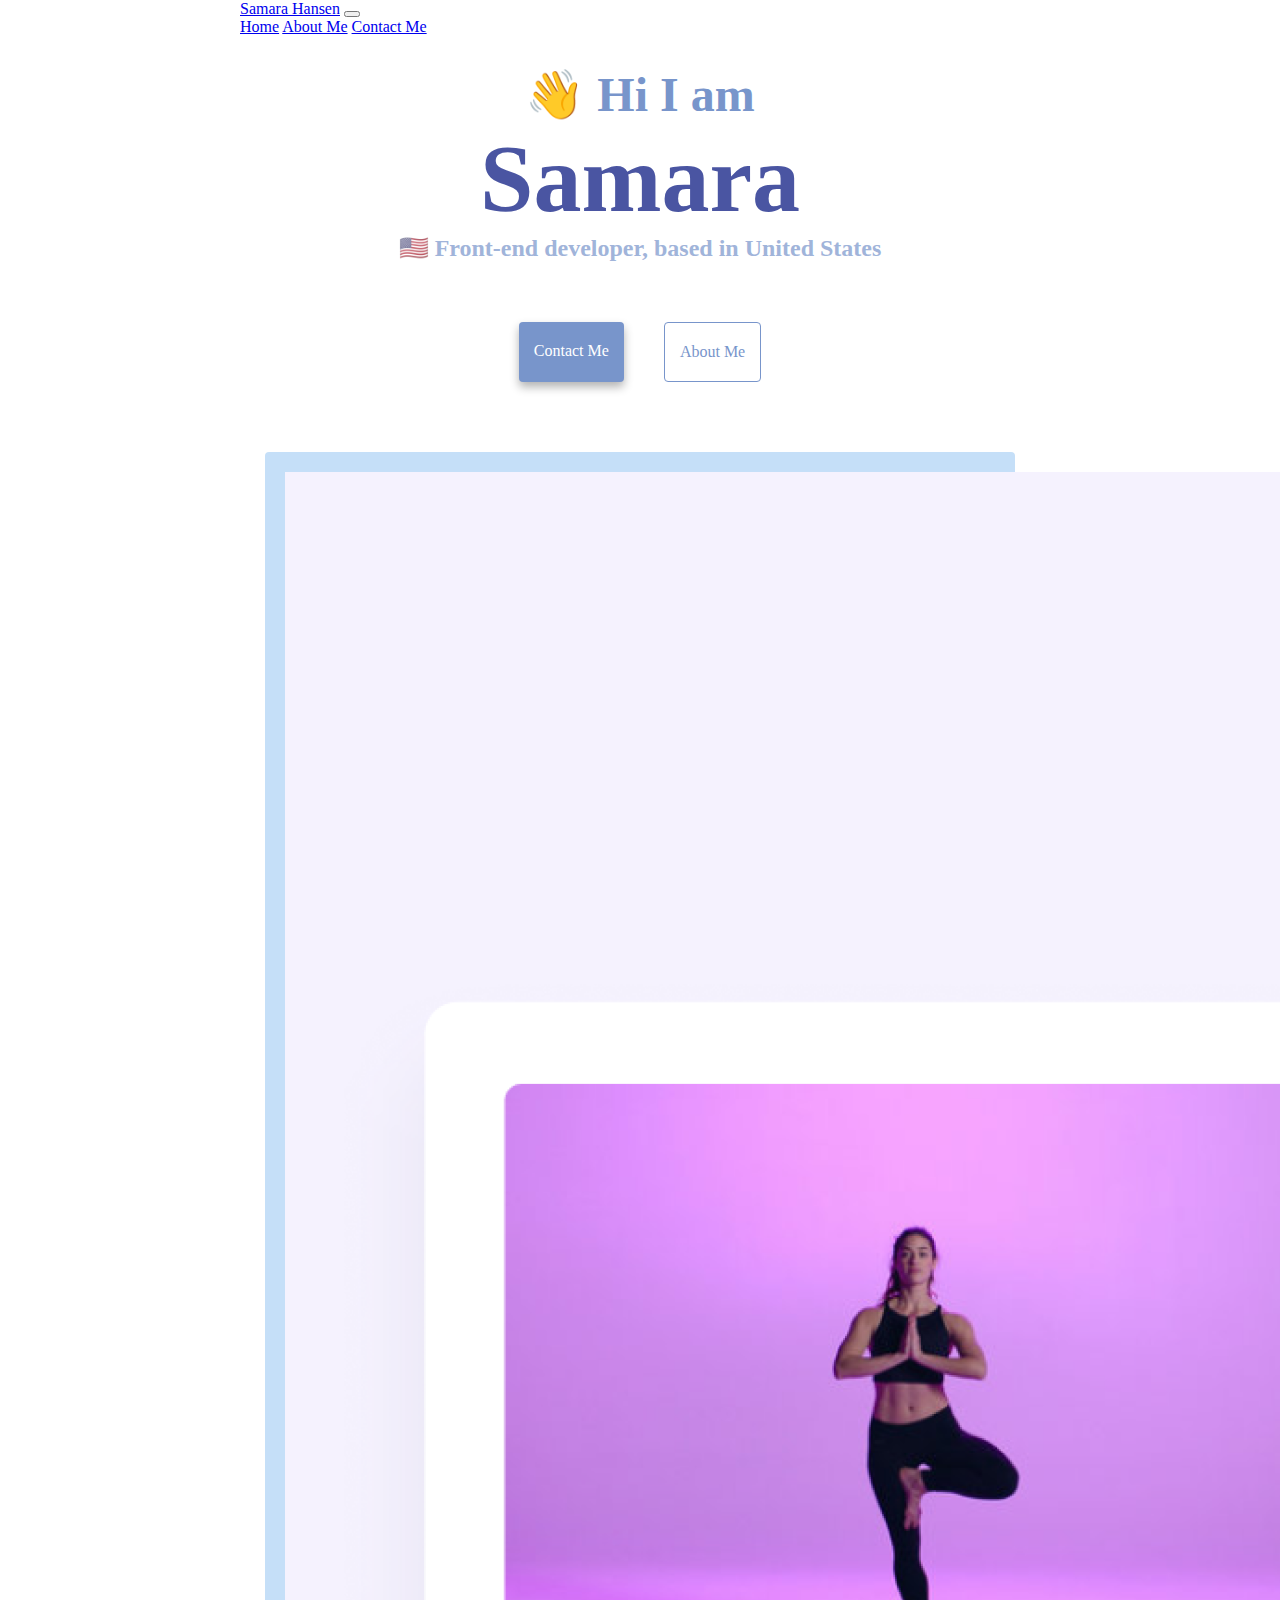
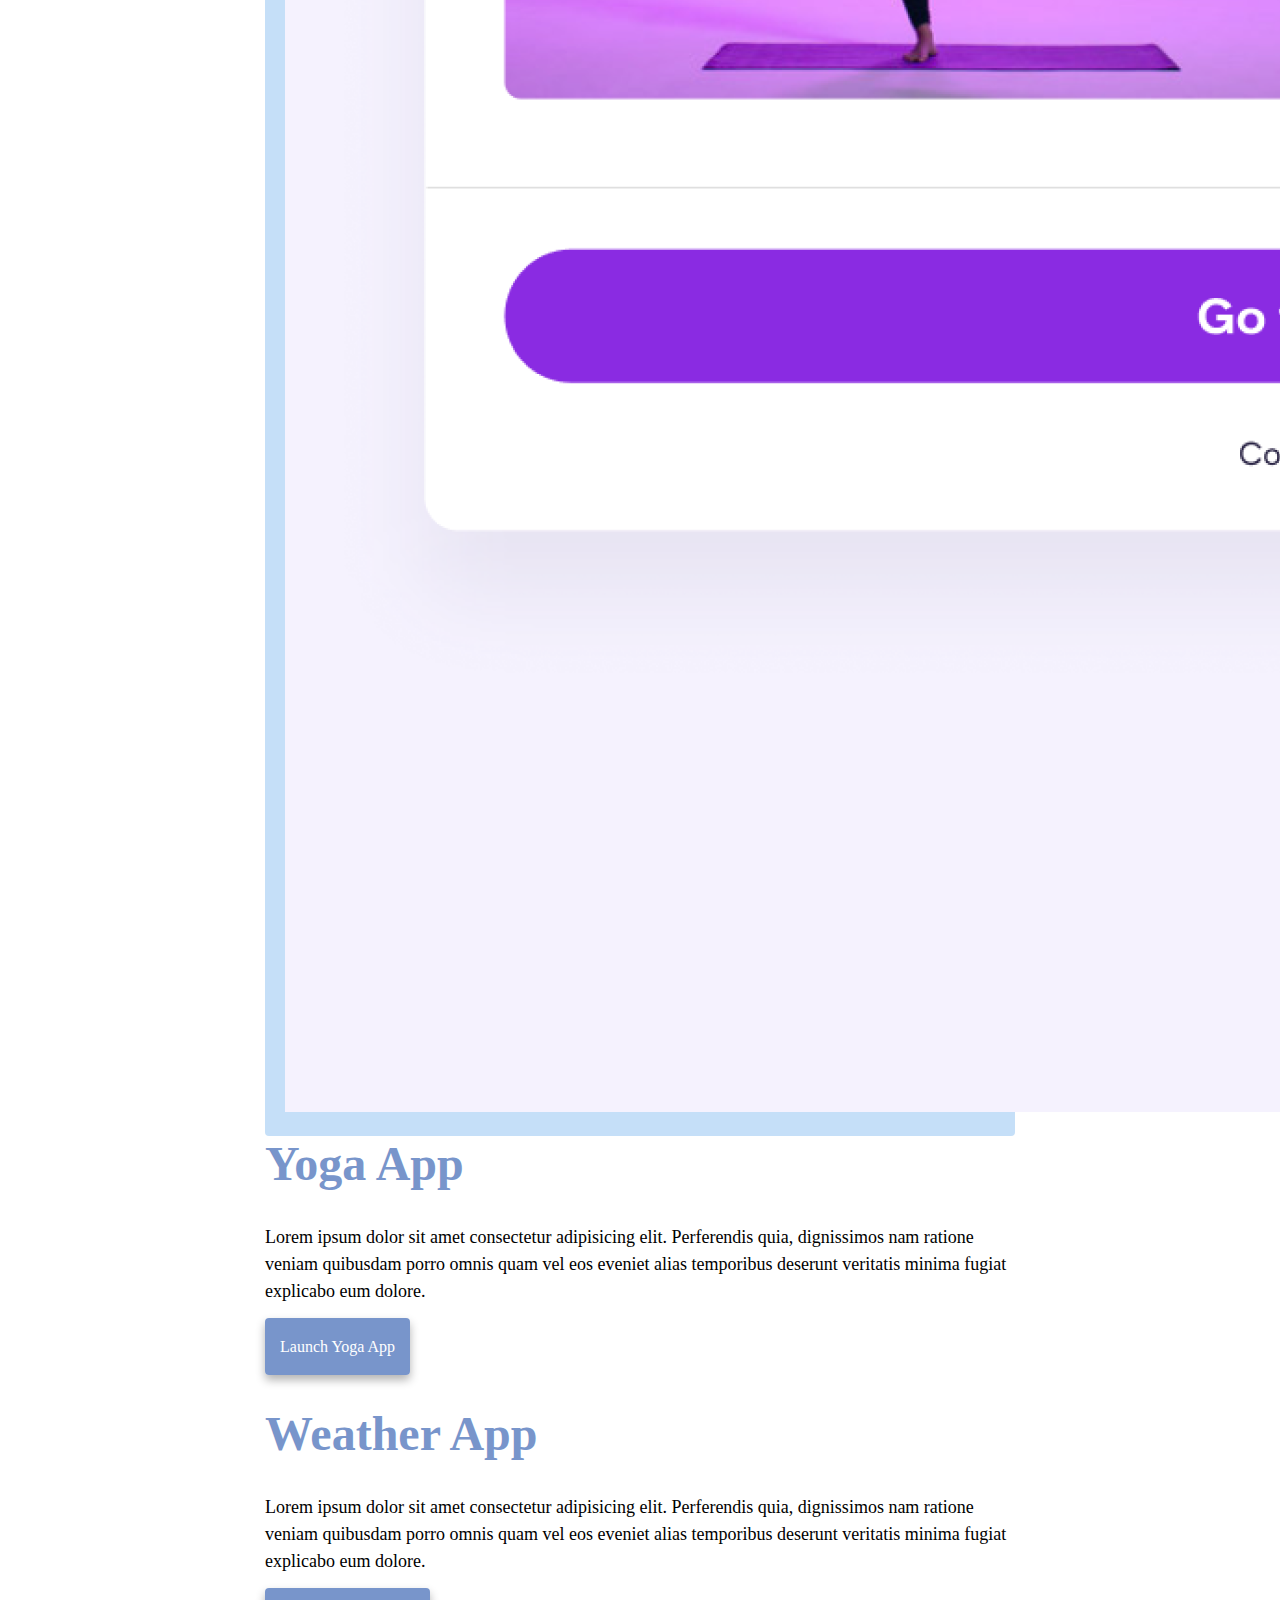
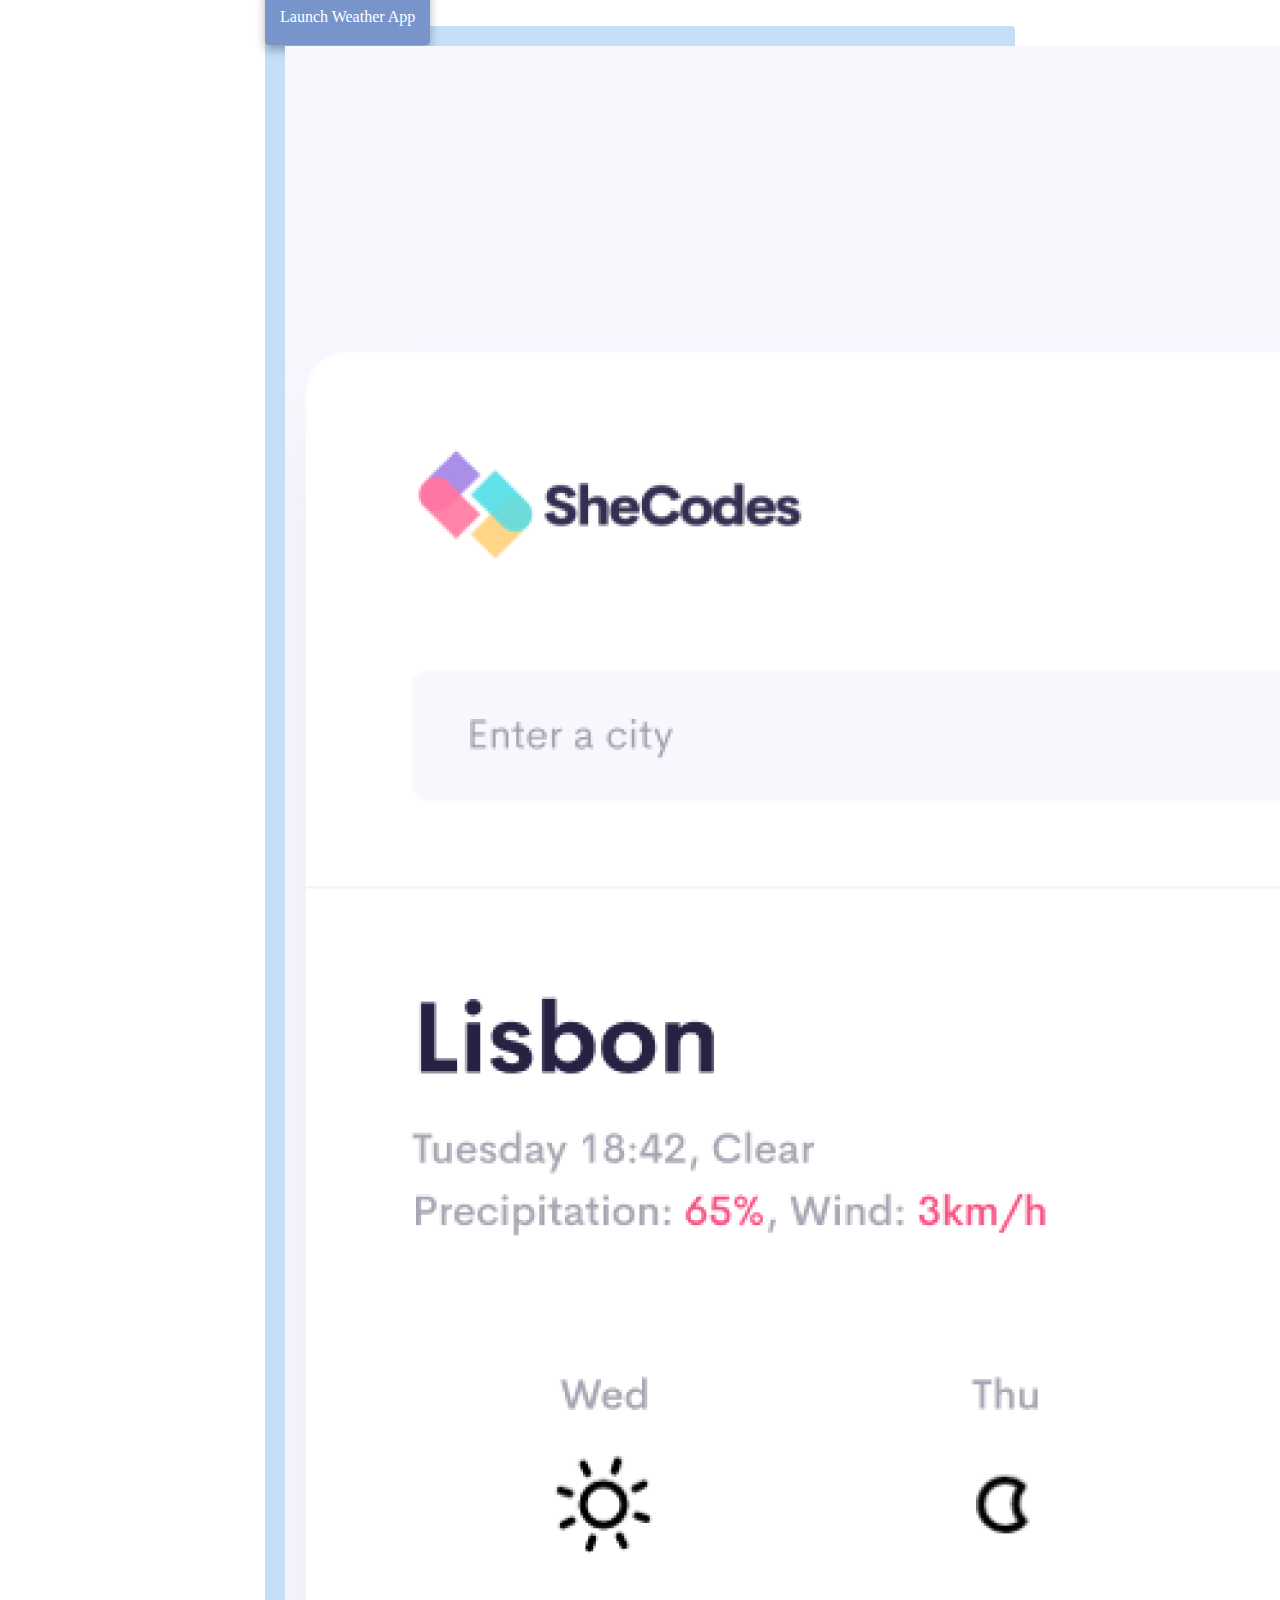
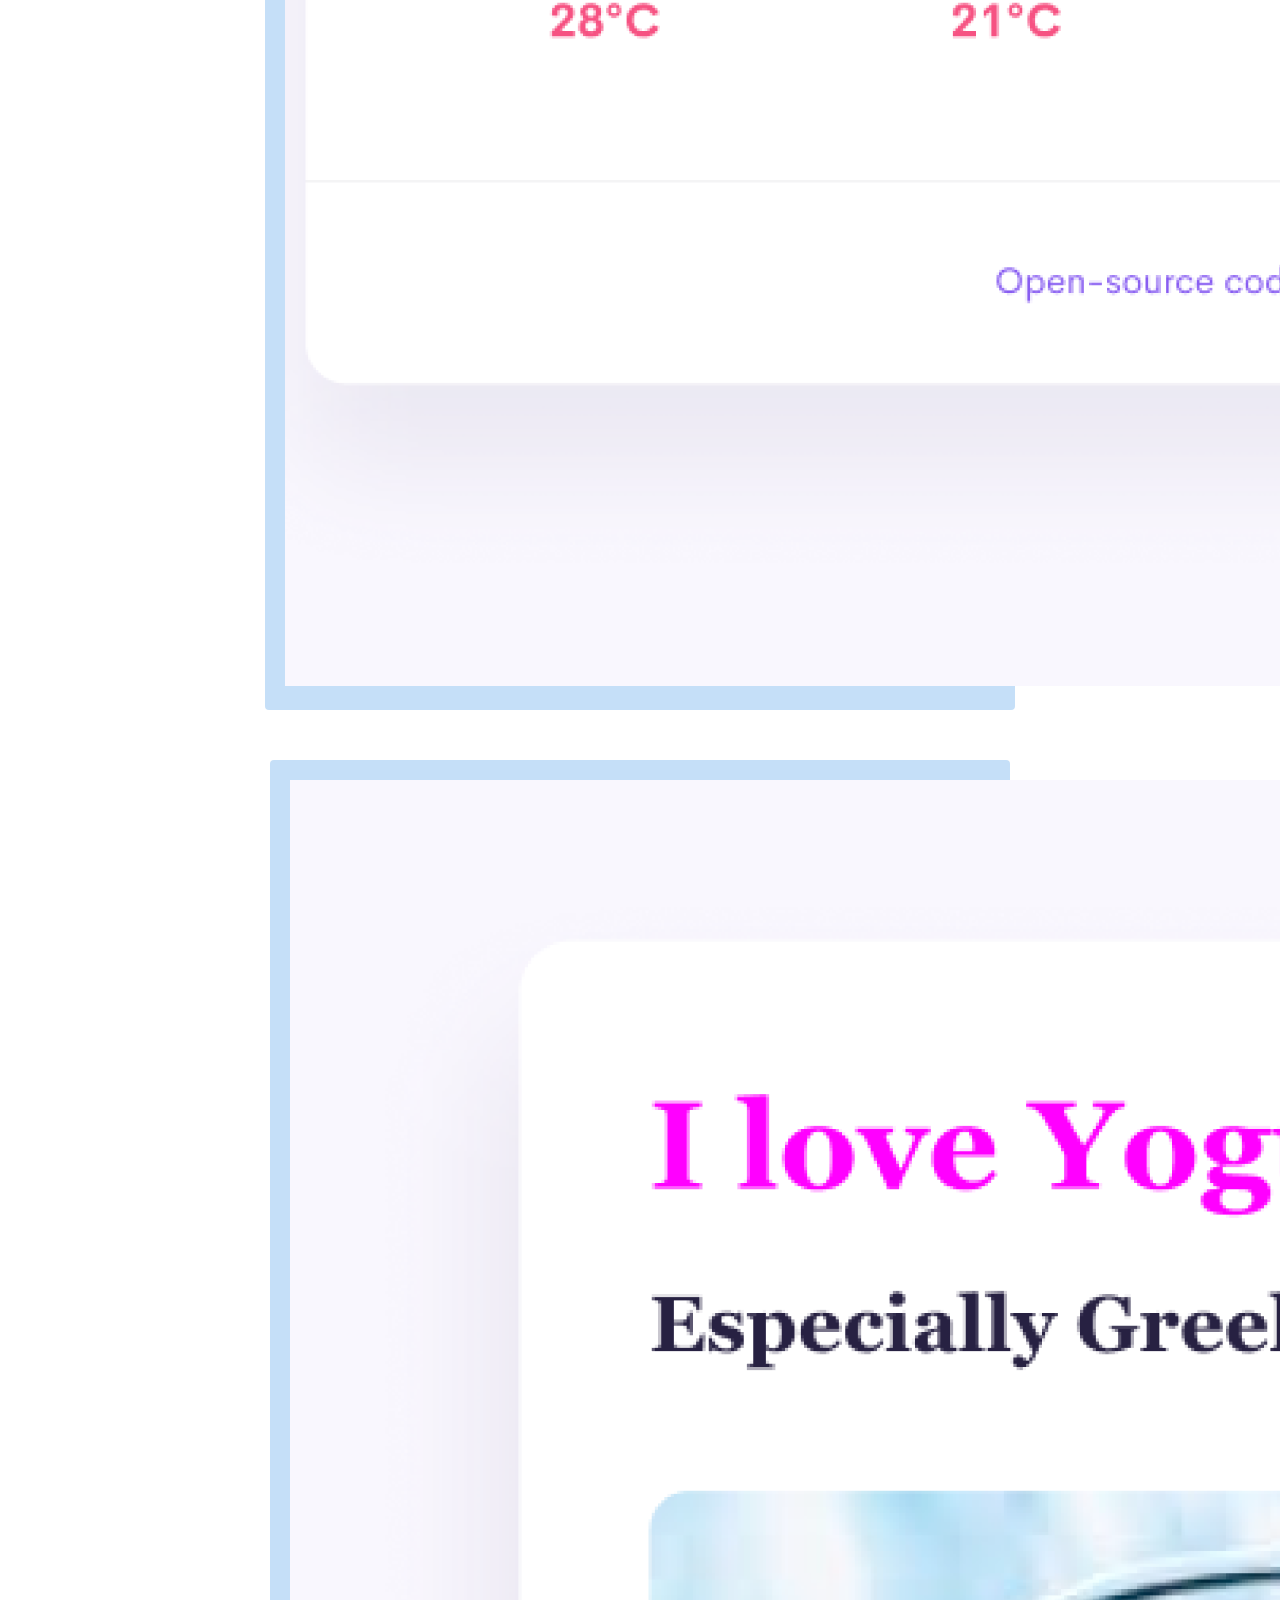
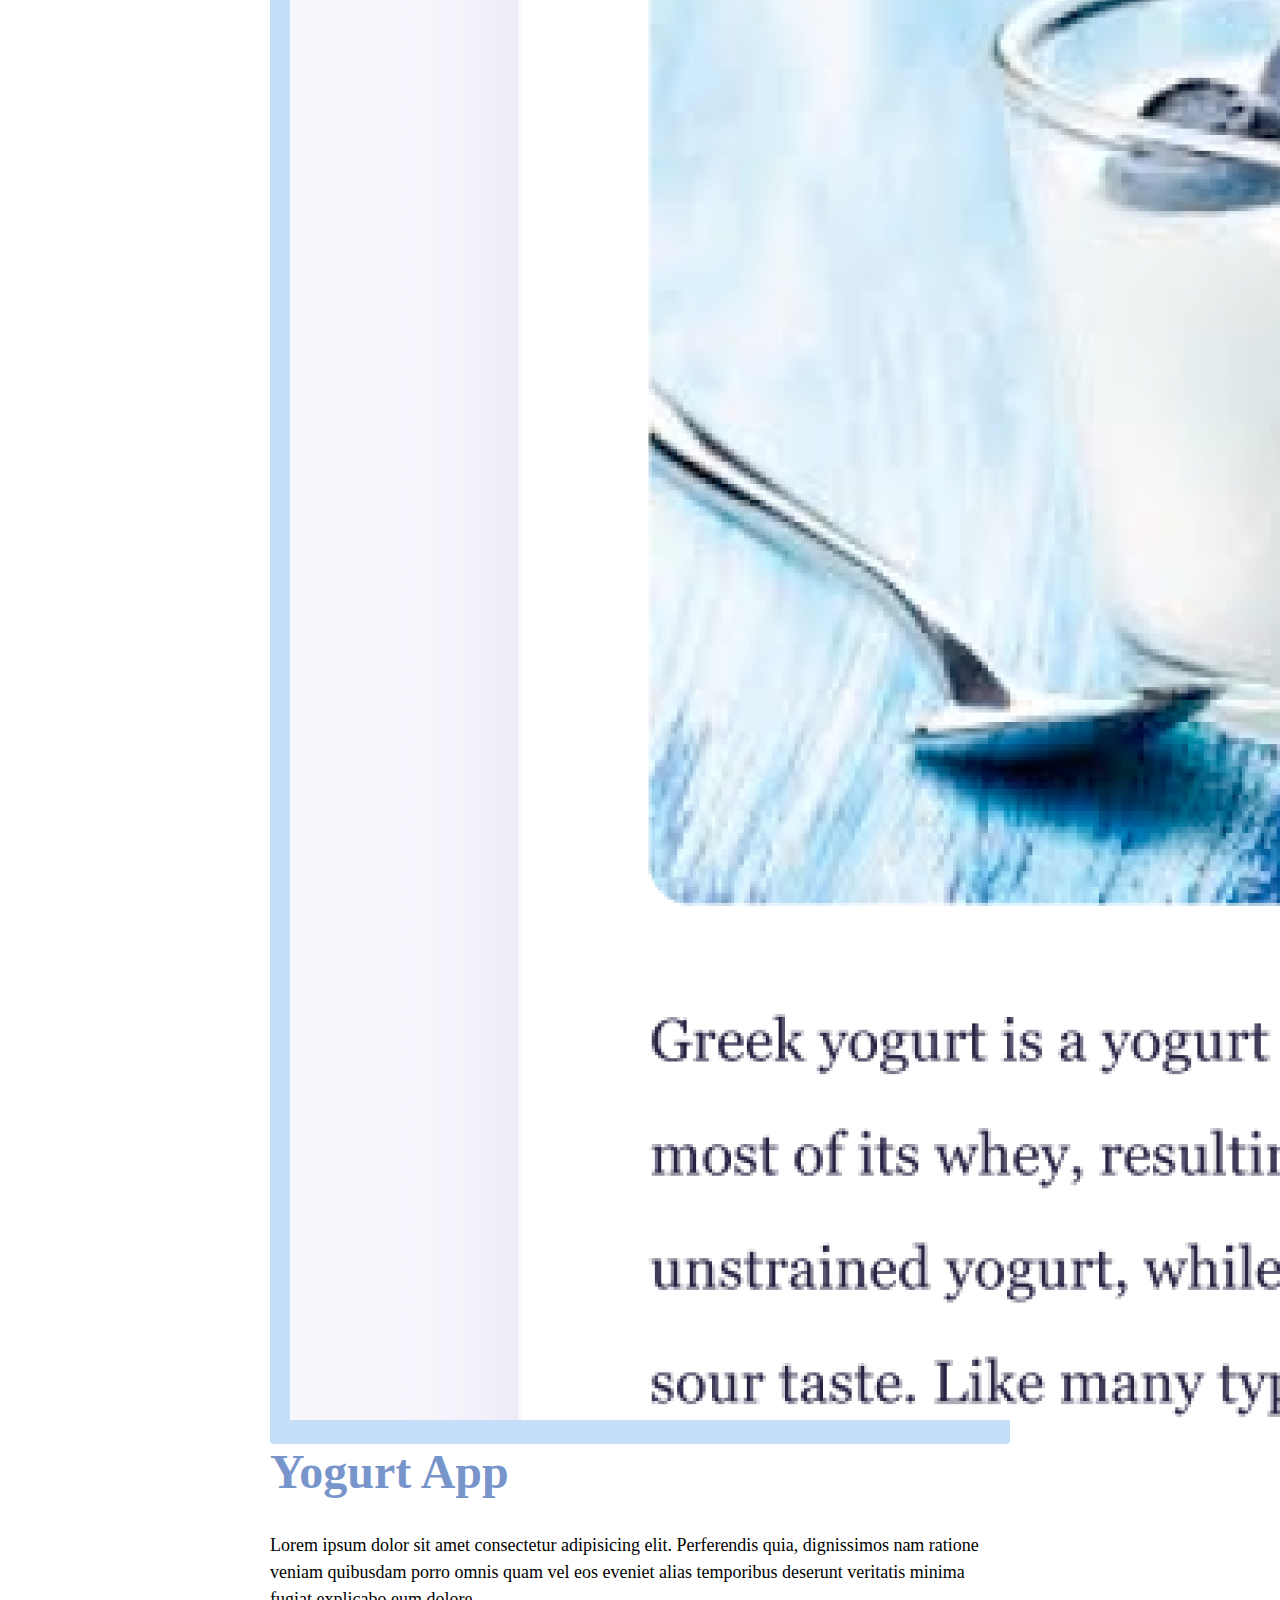
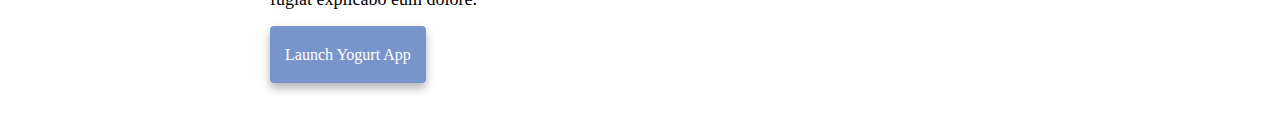
<file: index.html>
<!DOCTYPE html>
<html lang="en">
  <head>
    <meta charset="UTF-8" />
    <meta
      name="description"
      content="Samara Hansen is a front-end web developer based in the USA, with a wide variety of projects ranging from weather websites to information about croissants."
    />
    <meta http-equiv="X-UA-Compatible" content="IE=edge" />
    <meta name="viewport" content="width=device-width, initial-scale=1.0" />
    <title>Front-end web developer portfolio | Samara Hansen</title>
    <link
      href="https://cdn.jsdelivr.net/npm/bootstrap@5.3.0/dist/css/bootstrap.min.css"
      rel="stylesheet"
      integrity="sha384-9ndCyUaIbzAi2FUVXJi0CjmCapSmO7SnpJef0486qhLnuZ2cdeRhO02iuK6FUUVM"
      crossorigin="anonymous"
    />
    <link rel="stylesheet" href="source/styling.css" />
  </head>
  <body>
    <div class="containerSite">
      <div class="containerNavbar">
        <nav class="navbar navbar-expand-lg bg-body-tertiary">
          <div class="container-fluid">
            <a
              class="navbar-brand"
              href="index.html"
              title="Homepage of Samara Hansen Web Developer"
              >Samara Hansen</a
            >
            <button
              class="navbar-toggler"
              type="button"
              data-bs-toggle="collapse"
              data-bs-target="#navbarNavAltMarkup"
              aria-controls="navbarNavAltMarkup"
              aria-expanded="false"
              aria-label="Toggle navigation"
            >
              <span class="navbar-toggler-icon"></span>
            </button>
            <div class="collapse navbar-collapse" id="navbarNavAltMarkup">
              <div class="navbar-nav">
                <a
                  class="nav-link active"
                  aria-current="page"
                  href="index.html"
                  title="Go to homepage of Samara Hansen Web Developer"
                  >Home</a
                >
                <a
                  class="nav-link"
                  href="about.html"
                  title="Go to About Me page on Samara Hansen Web Developer"
                  >About Me</a
                >
                <a
                  class="nav-link"
                  href="about.html#contact"
                  title="Contact Samara Hansen Web Developer"
                  >Contact Me</a
                >
              </div>
            </div>
          </div>
        </nav>
        <div class="header"></div>
        <h2 class="center-text">👋 Hi I am</h2>
        <h1 class="center-text">Samara</h1>
        <h3 class="center-text">
          🇺🇸 Front-end developer, based in United States
        </h3>
        <div class="navigation-links">
          <a
            href="about.html#contact"
            class="contact-link"
            title="Contact Samara Hansen Web Developer"
            >Contact me</a
          >
          <a
            href="about.html"
            class="about-link"
            title="Go to About Me page on Samara Hansen Web Developer"
            >About me</a
          >
        </div>
      </div>
      <div class="containerExamples">
        <div class="row">
          <div class="col-sm-6 lightblue-background">
            <img
              src="media/yoga.png"
              class="img-fluid"
              alt="A picture of a yoga app."
            />
          </div>
          <div class="col-sm-6">
            <h2>Yoga App</h2>
            <p>
              Lorem ipsum dolor sit amet consectetur adipisicing elit.
              Perferendis quia, dignissimos nam ratione veniam quibusdam porro
              omnis quam vel eos eveniet alias temporibus deserunt veritatis
              minima fugiat explicabo eum dolore.
            </p>
            <a
              href="index.html"
              class="yoga-link"
              title="Launch Samara Hansen Web Developer yoga app"
              >Launch Yoga App</a
            >
          </div>
        </div>
        <div class="row">
          <div class="col-sm-6">
            <h2>Weather App</h2>
            <p>
              Lorem ipsum dolor sit amet consectetur adipisicing elit.
              Perferendis quia, dignissimos nam ratione veniam quibusdam porro
              omnis quam vel eos eveniet alias temporibus deserunt veritatis
              minima fugiat explicabo eum dolore.
            </p>
            <a
              href="index.html"
              class="weather-link"
              title="Launch Samara Hansen Web Developer weather app"
              >Launch Weather App</a
            >
          </div>
          <div class="col-sm-6 lightblue-background">
            <img
              src="media/weather.png"
              class="img-fluid"
              alt="A picture of a weather app."
            />
          </div>
          <div class="row">
            <div class="col-sm-6 lightblue-background">
              <img
                src="media/yogurt.png"
                class="img-fluid"
                alt="A picture of a yogurt website."
              />
            </div>
            <div class="col-sm-6">
              <h2>Yogurt App</h2>
              <p>
                Lorem ipsum dolor sit amet consectetur adipisicing elit.
                Perferendis quia, dignissimos nam ratione veniam quibusdam porro
                omnis quam vel eos eveniet alias temporibus deserunt veritatis
                minima fugiat explicabo eum dolore.
              </p>
              <a
                href="index.html"
                class="yogurt-link"
                title="Launch Samara Hansen Web Developer Yogurt website"
                >Launch Yogurt App</a
              >
            </div>
          </div>
        </div>
      </div>
    </div>
    <script
      src="https://cdn.jsdelivr.net/npm/bootstrap@5.3.0/dist/js/bootstrap.bundle.min.js"
      integrity="sha384-geWF76RCwLtnZ8qwWowPQNguL3RmwHVBC9FhGdlKrxdiJJigb/j/68SIy3Te4Bkz"
      crossorigin="anonymous"
    ></script>
  </body>
</html>
</file>
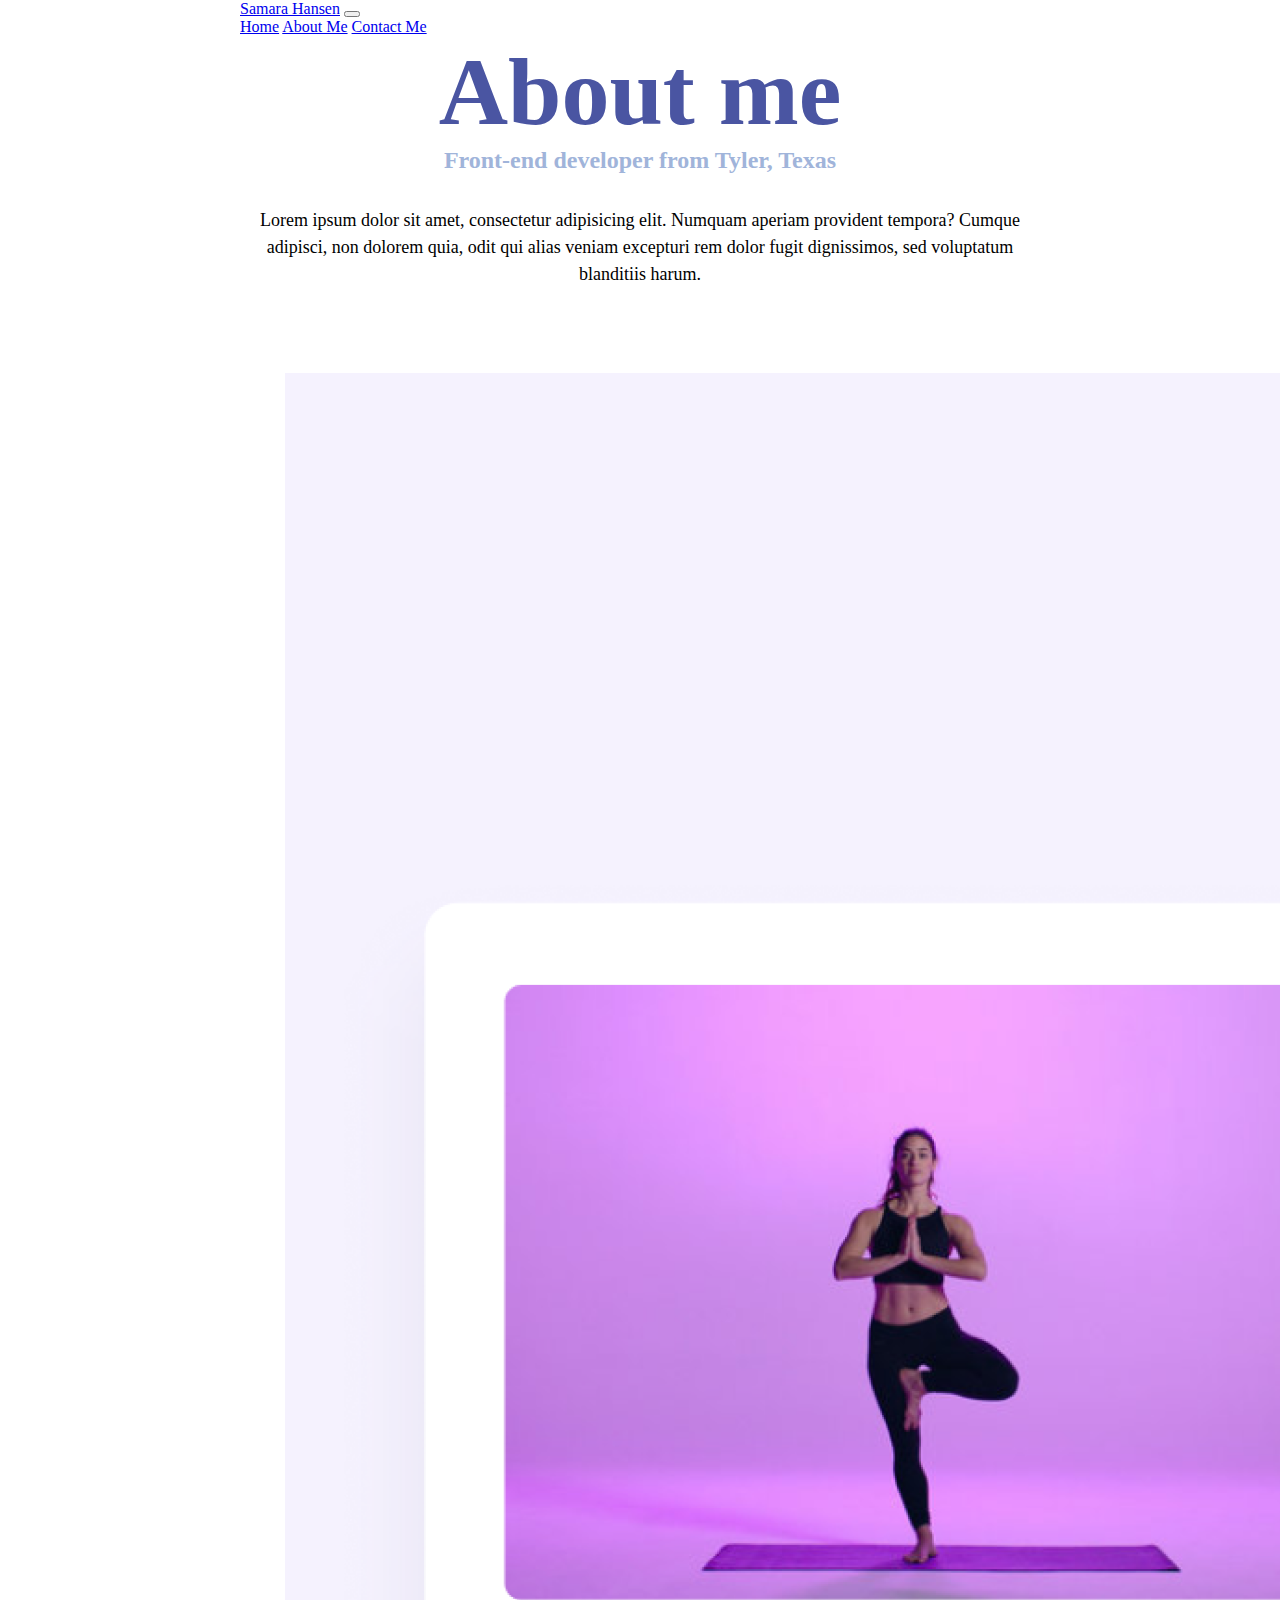
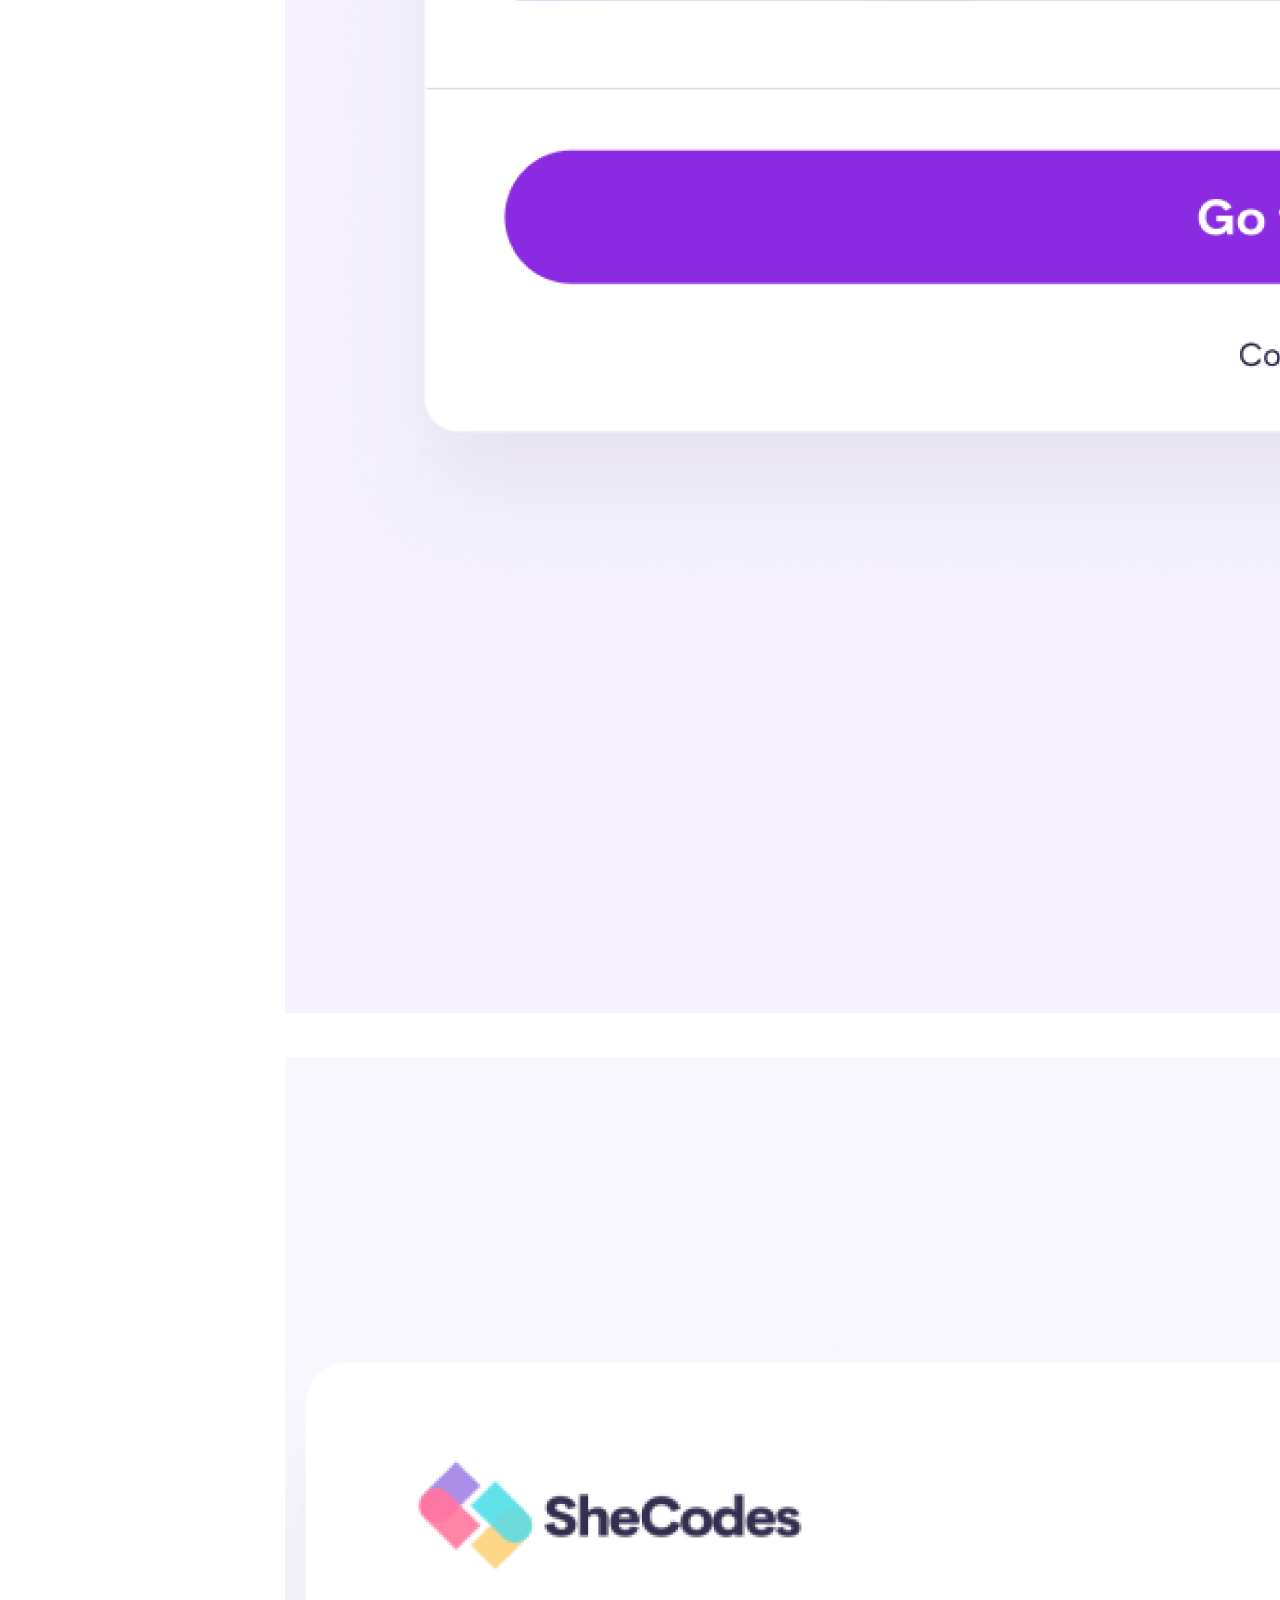
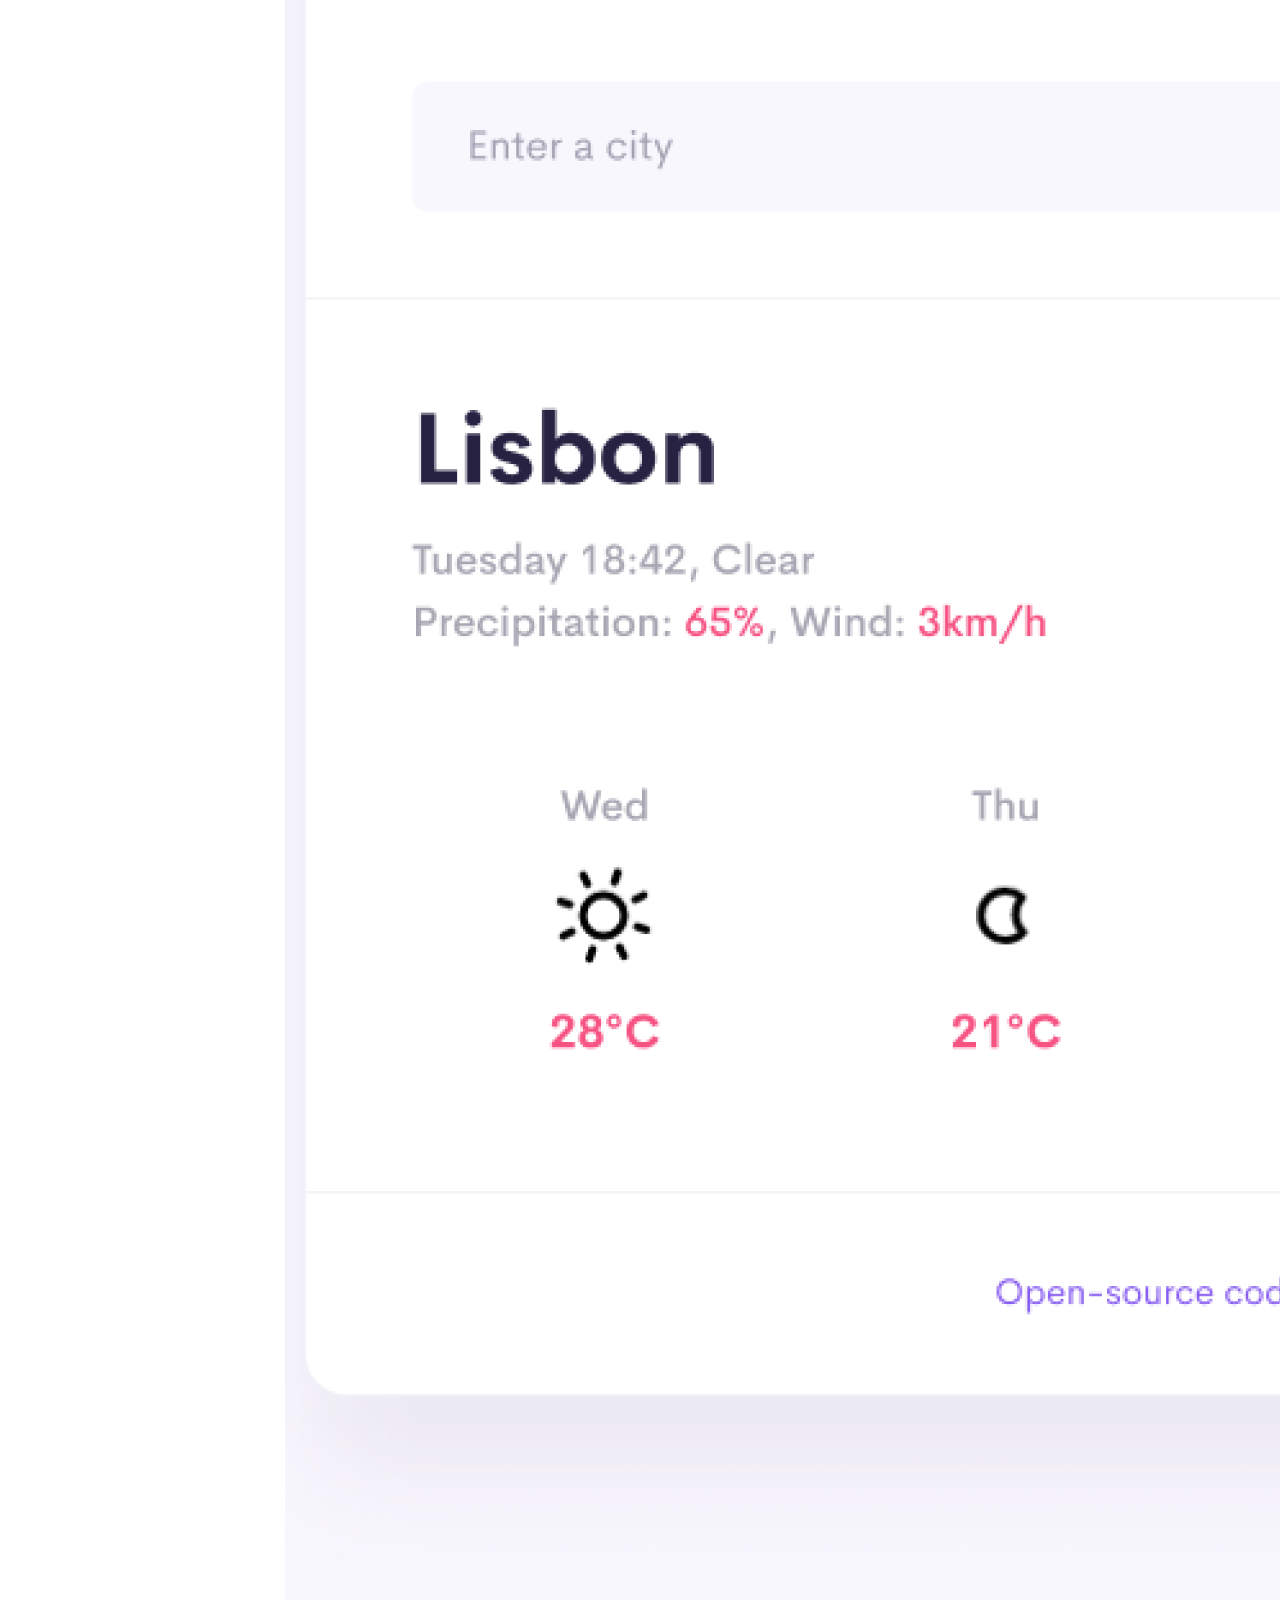
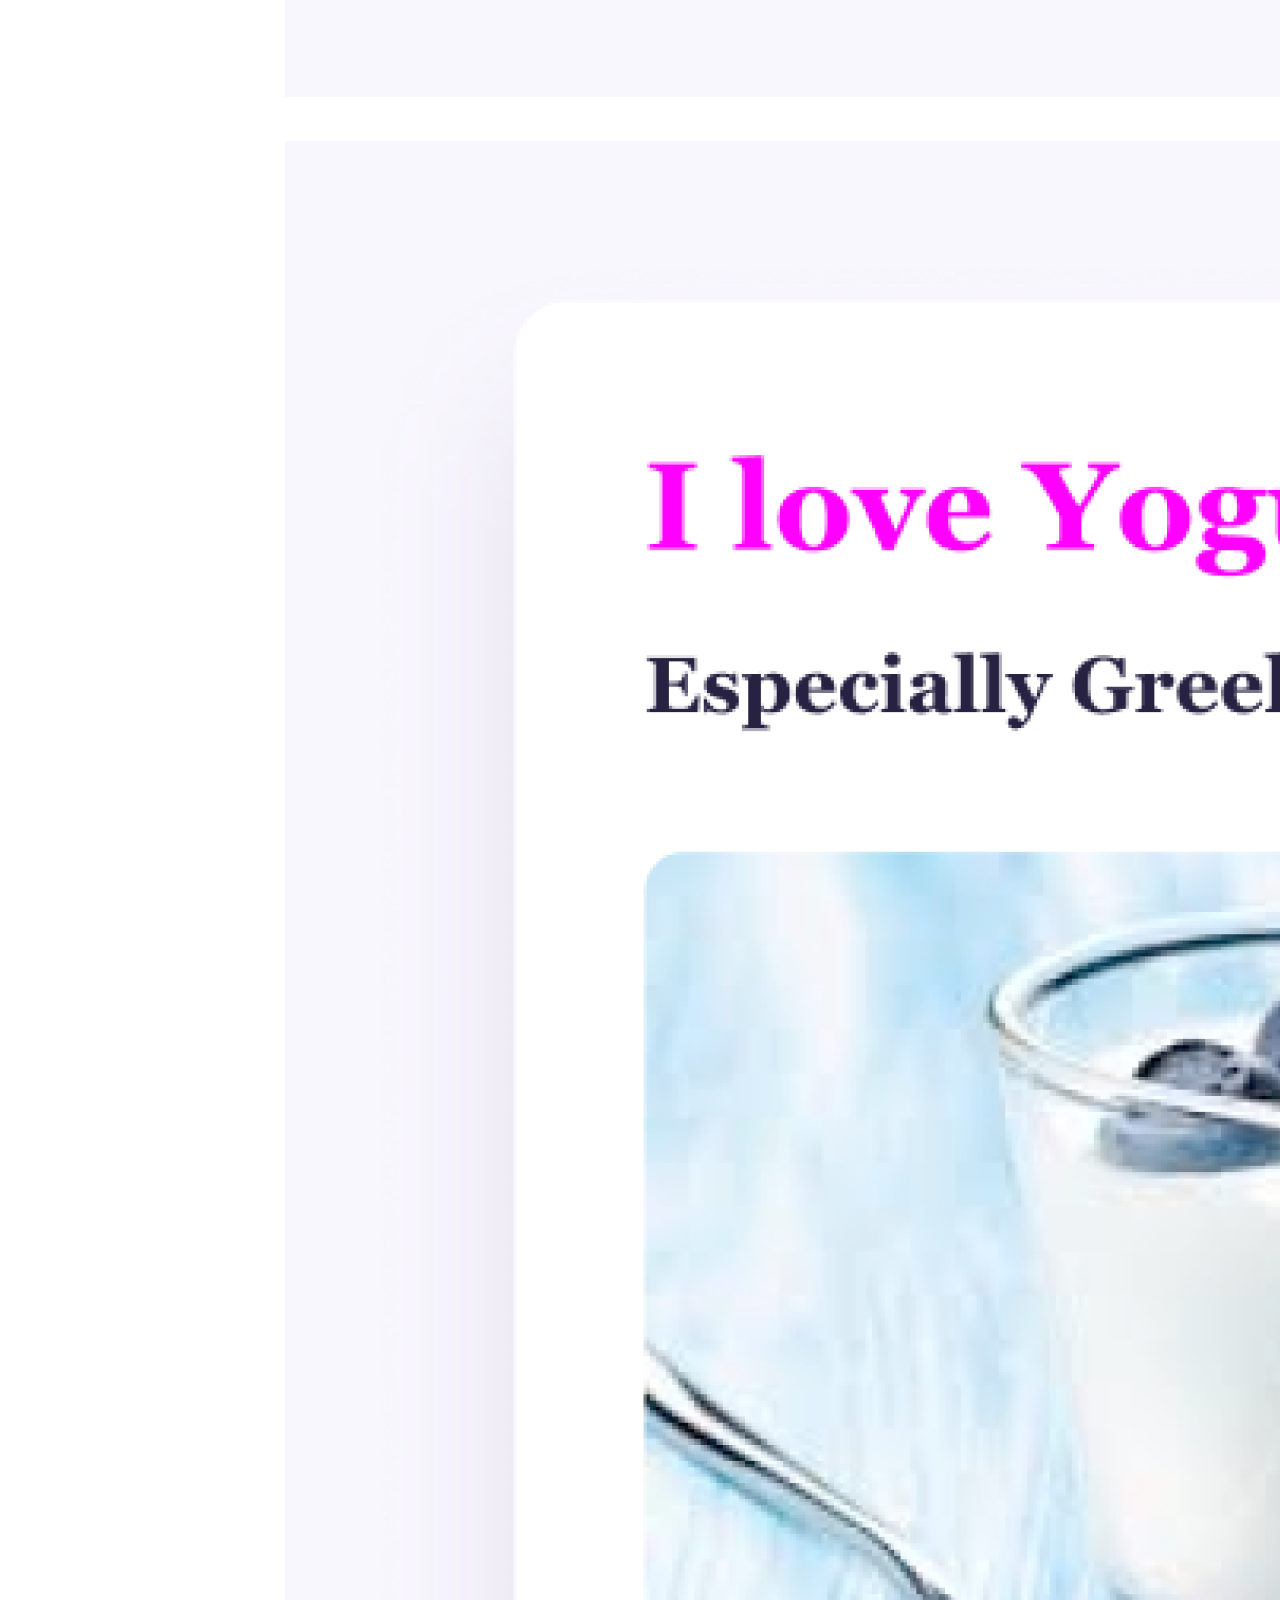
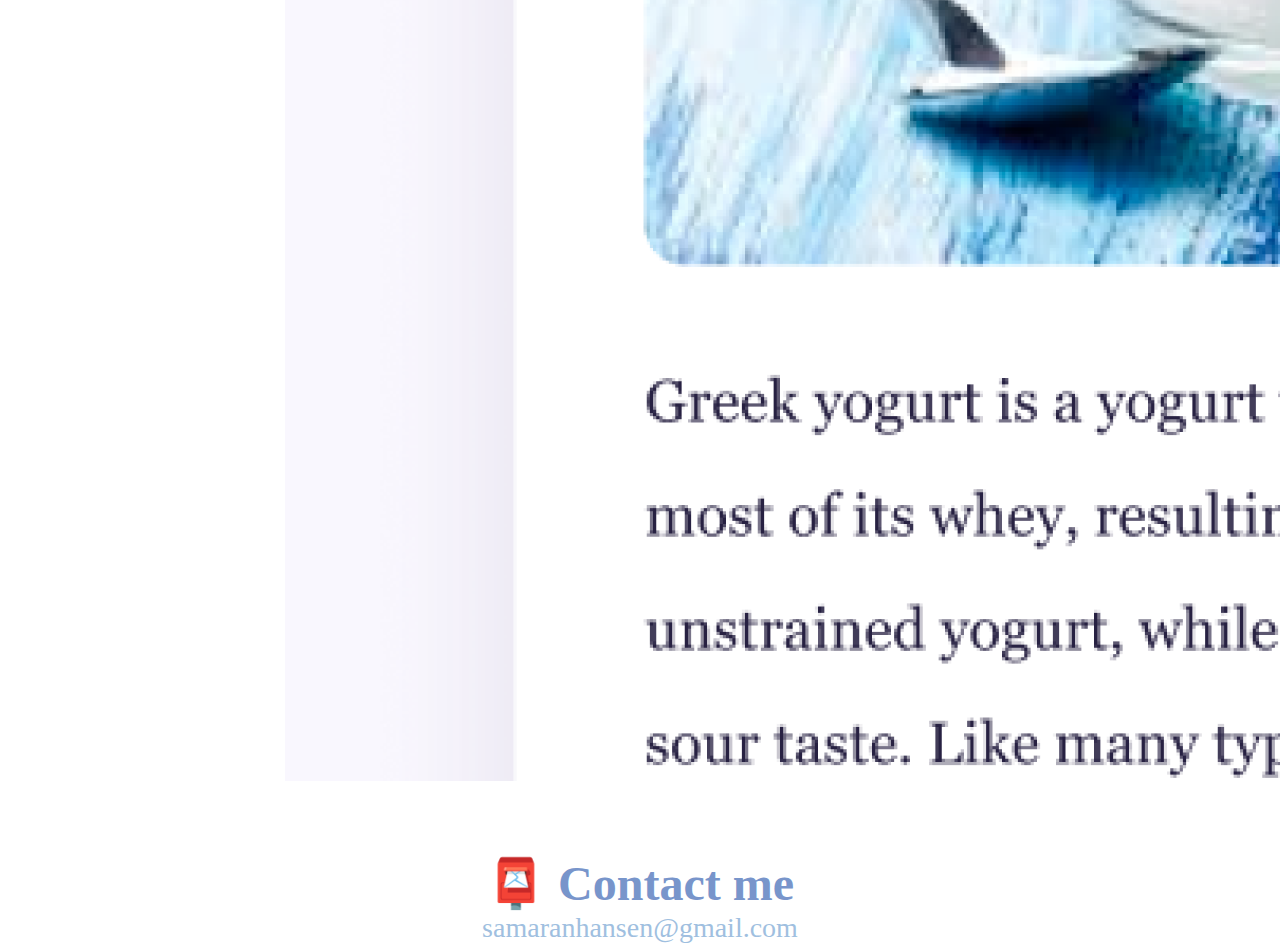
<file: about.html>
<!DOCTYPE html>
<html lang="en">
  <head>
    <meta charset="UTF-8" />
    <meta
      name="description"
      content="Samara Hansen is a front-end web developer based in the USA, with a wide variety of projects ranging from weather websites to information about croissants."
    />
    <meta http-equiv="X-UA-Compatible" content="IE=edge" />
    <meta name="viewport" content="width=device-width, initial-scale=1.0" />
    <title>About Samara Hansen web developer portfolio | Samara Hansen</title>
    <link
      href="https://cdn.jsdelivr.net/npm/bootstrap@5.3.0/dist/css/bootstrap.min.css"
      rel="stylesheet"
      integrity="sha384-9ndCyUaIbzAi2FUVXJi0CjmCapSmO7SnpJef0486qhLnuZ2cdeRhO02iuK6FUUVM"
      crossorigin="anonymous"
    />
    <link rel="stylesheet" href="source/styling.css" />
  </head>
  <body>
    <div class="containerNavbar">
      <nav class="navbar navbar-expand-lg bg-body-tertiary">
        <div class="container-fluid">
          <a
            class="navbar-brand"
            href="index.html"
            title="Homepage of Samara Hansen Web Developer"
            >Samara Hansen</a
          >
          <button
            class="navbar-toggler"
            type="button"
            data-bs-toggle="collapse"
            data-bs-target="#navbarNavAltMarkup"
            aria-controls="navbarNavAltMarkup"
            aria-expanded="false"
            aria-label="Toggle navigation"
          >
            <span class="navbar-toggler-icon"></span>
          </button>
          <div class="collapse navbar-collapse" id="navbarNavAltMarkup">
            <div class="navbar-nav">
              <a
                class="nav-link active"
                aria-current="page"
                href="index.html"
                title="Homepage of Samara Hansen Web Developer"
                >Home</a
              >
              <a
                class="nav-link"
                href="about.html"
                title="Go to About Me page on Samara Hansen Web Developer"
                >About Me</a
              >
              <a
                class="nav-link"
                href="about.html#contact"
                title="Contact Samara Hansen Web Developer"
                >Contact Me</a
              >
            </div>
          </div>
        </div>
      </nav>
    </div>
    <h1 class="center-text">About me</h1>
    <h3 class="center-text">Front-end developer from Tyler, Texas</h3>
    <p class="center-text">
      Lorem ipsum dolor sit amet, consectetur adipisicing elit. Numquam aperiam
      provident tempora? Cumque adipisci, non dolorem quia, odit qui alias
      veniam excepturi rem dolor fugit dignissimos, sed voluptatum blanditiis
      harum.
    </p>
    <div class="containerExamples">
      <div class="row">
        <div class="col-sm-4">
          <img
            src="media/yoga.png"
            class="img-fluid"
            alt="A picture of a yoga app."
          />
        </div>
        <div class="col-sm-4">
          <img
            src="media/weather.png"
            class="img-fluid"
            alt="A picture of a weather app."
          />
        </div>
        <div class="col-sm-4">
          <img
            src="media/yogurt.png"
            class="img-fluid"
            alt="A picture of a yogurt website."
          />
        </div>
      </div>
    </div>
    <div id="contact">
      <h2 class="center-text">📮 Contact me</h2>
      <a
        href="mailto:samaranhansen@gmail.com"
        class="email-link"
        title="Email Samara Hansen Web Developer"
        >samaranhansen@gmail.com</a
      >
    </div>
    <script
      src="https://cdn.jsdelivr.net/npm/bootstrap@5.3.0/dist/js/bootstrap.bundle.min.js"
      integrity="sha384-geWF76RCwLtnZ8qwWowPQNguL3RmwHVBC9FhGdlKrxdiJJigb/j/68SIy3Te4Bkz"
      crossorigin="anonymous"
    ></script>
  </body>
</html>
</file>
<file: source/styling.css>
:root {
  --lightest-blue: #c5dff8;
  --lighter-blue: #a0bfe0;
  --light-blue: #7895cb;
  --blue: #4a55a2;
  --box-shadow: 0 5px 10px rgba(0, 0, 0, 0.3);px 10px rgba(150, 150, 150, 0.5);
}

body {
  margin: 0px auto;
  max-width: 800px;
}

h1,
h2,
h3 {
  margin: 0;
}

h1 {
  font-size: 96px;
  color: var(--blue);
}

h2 {
  font-size: 48px;
  color: var(--light-blue);
}

h3 {
  font-size: 24px;
  color: var(--light-blue);
  opacity: 0.7;
}

p {
  padding: 15px 0px;
  border-radius: 4px;
  font-size: 18px;
  line-height: 1.5;
}

img {
  padding: 20px;
}

.center-text {
  text-align: center;
}

.lightblue-background {
  background-color: var(--lightest-blue);
  border-radius: 4px;
}

.header {
  margin-top: 30px;
}

.navigation-links {
  display: flex;
  margin-top: 40px;
  justify-content: center;
}

.navigation-links a
 {
  margin: 20px;
  border-radius: 4px;
  padding: 20px 15px;
  text-decoration: none;
  text-transform: capitalize;
}

.contact-link {
  background: var(--light-blue);
  box-shadow: var(--box-shadow);
  color: white;
}

.contact-link:hover,
.about-link:hover {
  color: var(--lighter-blue);
}

.about-link {
  color: var(--light-blue);
  border: 1px solid var(--light-blue);
}

.containerExamples {
  margin: 20px;
}

.email-link {
  display: flex;
  justify-content: center;
  color: var(--lighter-blue);
  font-size: 28px;
  text-decoration: none;
}

.email-link:hover {
  text-decoration: underline;
  color: var(--lightest-blue);
}

.row {
  margin: 50px 5px;
}

.yoga-link,
.weather-link,
.yogurt-link {
  border-radius: 4px;
  padding: 20px 15px;
  text-decoration: none;
  text-transform: capitalize;
  background: var(--light-blue);
  box-shadow: var(--box-shadow);
  color: white;
}

.yoga-link:hover,
.weather-link:hover,
.yogurt-link:hover {
  color: var(--lighter-blue);
}
</file>
